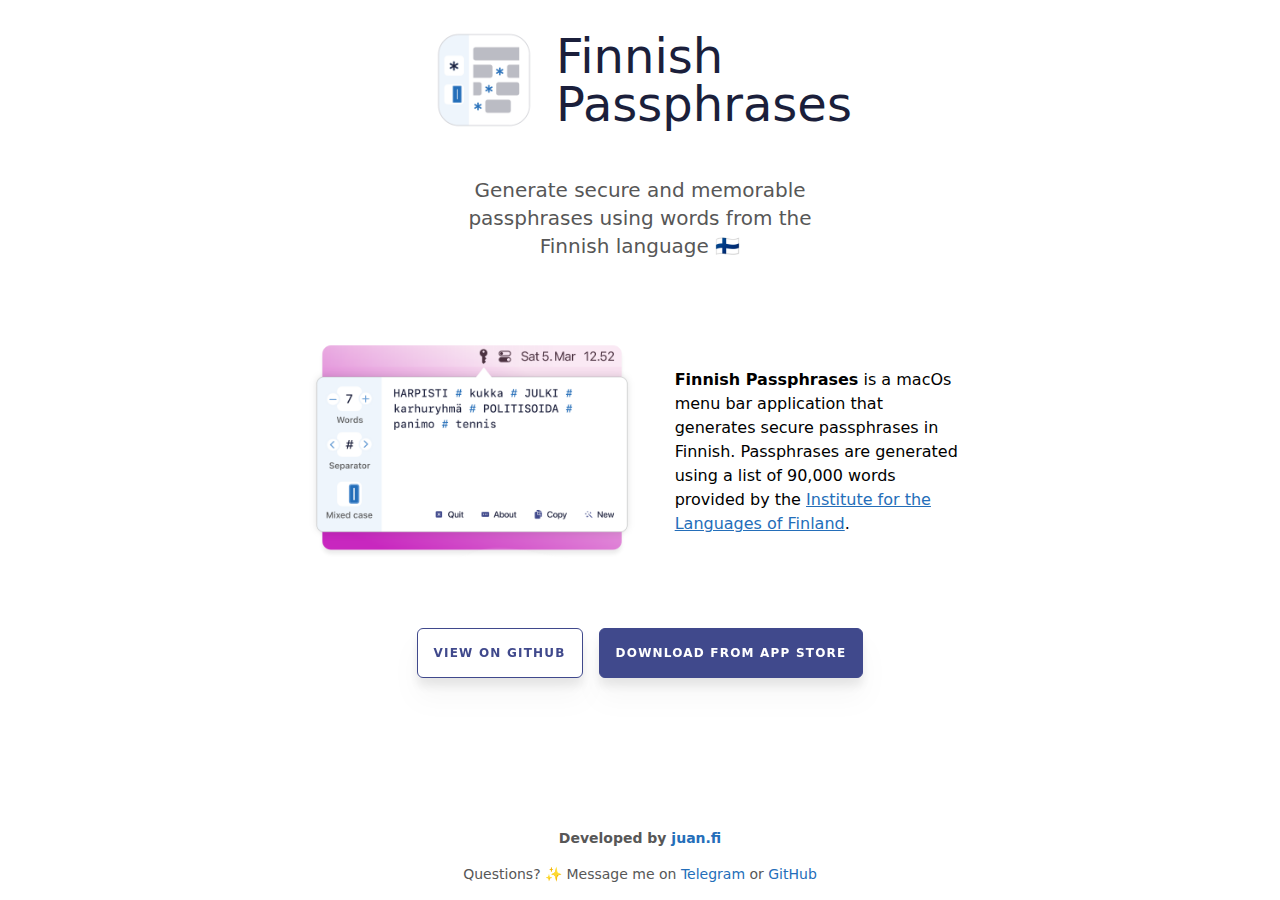
<file: docs/index.html>
<!DOCTYPE html>
<html>

<head>
  <meta charset="utf-8">
  <meta http-equiv="X-UA-Compatible" content="IE=edge">
  <title>Finnish Passphrases</title>
  <meta name="description" content="">
  <meta name="viewport" content="width=device-width, initial-scale=1">
  <link rel="stylesheet" href="output.css">
</head>

<body class="flex flex-col h-screen justify-between">
  <div class="container mx-auto px-4">
    <div class="w-full h-42 flex items-center justify-center">
      <div class="flex flex-col items-center justify-center my-4 gap-8">
        <div class="flex flex-row gap-4 items-center">
          <img class="object-fill w-28" src="imgs/appicon.png" />
          <h1 class="font-display font-medium my-4 text-black text-5xl text-left">Finnish<br \>Passphrases</h1>
        </div>
        <p class="text-xl text-gray text-center w-96">Generate secure and memorable passphrases using words from the
          Finnish language 🇫🇮</p>

      </div>
    </div>
    <div class="container mx-auto m-12">
      <div class="flex flex-col md:flex-row gap-4 justify-center items-center">
        <img src="imgs/popover1.png" class="object-cover h-64" />
        <div class="w-72 m-4 text-center md:text-left">
          <p class="">
            <b>Finnish Passphrases</b> is a macOs menu bar application that generates secure passphrases in Finnish.
            Passphrases are generated using a list of 90,000 words provided by the <a class="text-blue underline"
              href="https://kaino.kotus.fi/sanat/nykysuomi/" target="_blank">Institute for the Languages of Finland</a>.
          </p>
        </div>
      </div>
      <div class="flex flex-row gap-4 items-center justify-center m-12">
        <a class="font-display uppercase font-bold bg-white tracking-widest rounded-md text-center text-xs text-dark-blue w-auto p-4 border border-dark-blue drop-shadow-xl"
          href="https://github.com/JuanitoSebastian/FinnishPassphrases" target="_blank">View On GitHub</a>
        <a class="font-display uppercase font-bold bg-dark-blue tracking-widest rounded-md text-center text-xs text-white w-auto p-4 border border-dark-blue drop-shadow-xl"
          href="https://apps.apple.com/us/app/finnish-passphrases/id1612642972" target="blank">Download from App Store</a>
      </div>
    </div>
  </div>
  <footer>
    <div class="flex flex-col justify-center items-center w-full  border-dark-blue py-4 px-8 xl:px-32 gap-4 text-sm">
      <p class="text-gray font-bold">Developed by  <a class="text-blue"
        href="https://juan.fi" target="_blank">juan.fi</a></p>
      <p class="text-gray">Questions? ✨ Message me on <a class="text-blue" target="_blank" href="https://t.me/juan_fi">Telegram</a> or <a href="https://github.com/JuanitoSebastian" target="_blank" class="text-blue">GitHub</a></p>
    </div>
  </footer>
</body>

</html>
</file>
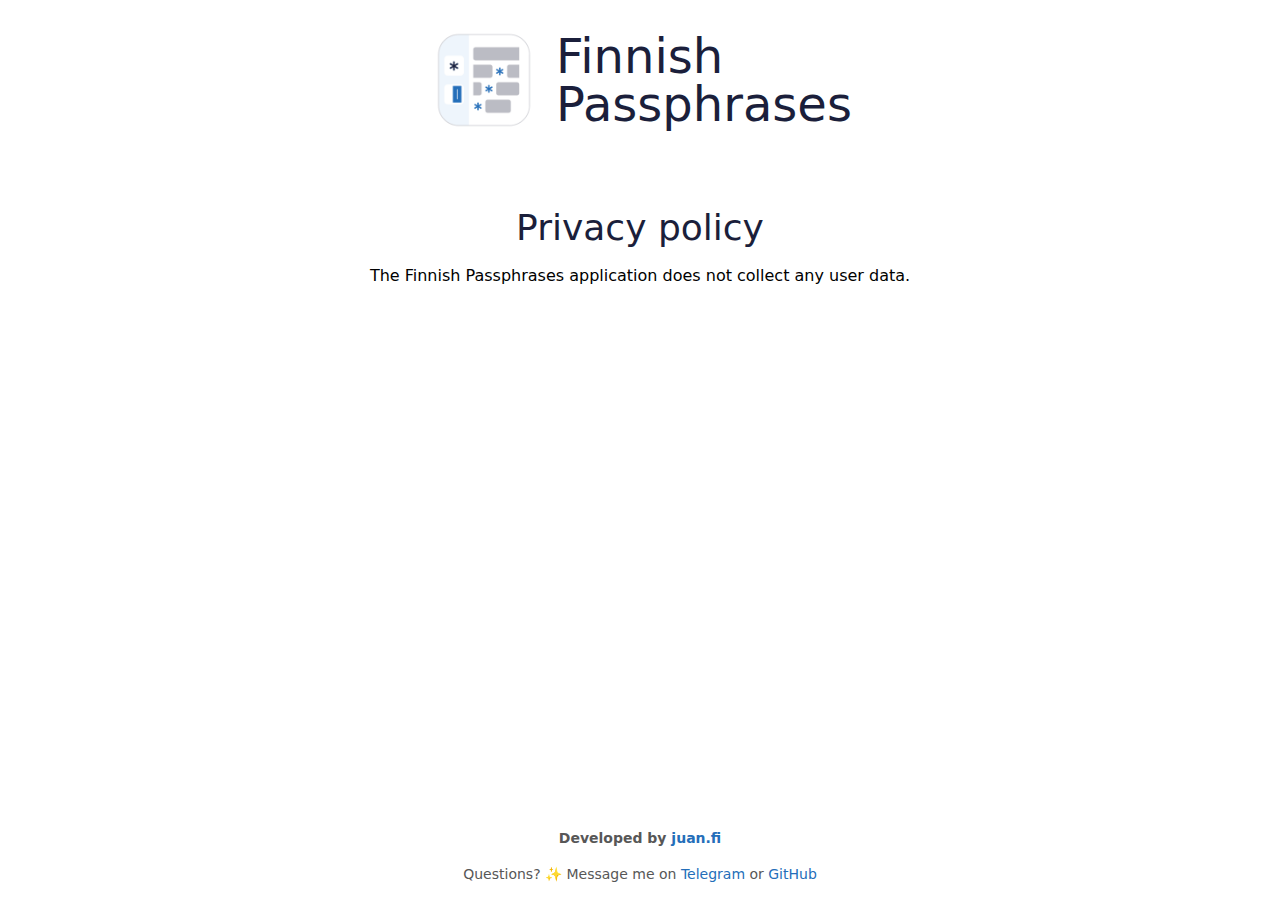
<file: docs/privacy.html>
<!DOCTYPE html>
<html>

<head>
  <meta charset="utf-8">
  <meta http-equiv="X-UA-Compatible" content="IE=edge">
  <title>Finnish Passphrases</title>
  <meta name="description" content="">
  <meta name="viewport" content="width=device-width, initial-scale=1">
  <link rel="stylesheet" href="output.css">
</head>

<body class="flex flex-col h-screen justify-between">
  <div class="container mx-auto px-4">
    <div class="w-full h-42 flex items-center justify-center">
      <div class="flex flex-col items-center justify-center my-4 gap-8">
        <div class="flex flex-row gap-4 items-center">
          <img class="object-fill w-28" src="imgs/appicon.png" />
          <h1 class="font-display font-medium my-4 text-black text-5xl text-left">Finnish<br \>Passphrases</h1>
        </div>
      </div>
    </div>
    <div class="container mx-auto m-12">
      <h2 class="font-display font-medium my-4 text-black text-4xl text-center">Privacy policy</h2>
      <p class="text-center">
        The Finnish Passphrases application does not collect any user data.
      </p>
      <p></p>
    </div>
  </div>
  <footer>
    <div class="flex flex-col justify-center items-center w-full  border-dark-blue py-4 px-8 xl:px-32 gap-4 text-sm">
      <p class="text-gray font-bold">Developed by  <a class="text-blue"
        href="https://juan.fi" target="_blank">juan.fi</a></p>
      <p class="text-gray">Questions? ✨ Message me on <a class="text-blue" target="_blank" href="https://t.me/juan_fi">Telegram</a> or <a href="https://github.com/JuanitoSebastian" target="_blank" class="text-blue">GitHub</a></p>
    </div>
  </footer>
</body>

</html>
</file>
<file: docs/output.css>
/*
! tailwindcss v3.0.23 | MIT License | https://tailwindcss.com
*/

/*
1. Prevent padding and border from affecting element width. (https://github.com/mozdevs/cssremedy/issues/4)
2. Allow adding a border to an element by just adding a border-width. (https://github.com/tailwindcss/tailwindcss/pull/116)
*/

*,
::before,
::after {
  box-sizing: border-box;
  /* 1 */
  border-width: 0;
  /* 2 */
  border-style: solid;
  /* 2 */
  border-color: currentColor;
  /* 2 */
}

::before,
::after {
  --tw-content: '';
}

/*
1. Use a consistent sensible line-height in all browsers.
2. Prevent adjustments of font size after orientation changes in iOS.
3. Use a more readable tab size.
4. Use the user's configured `sans` font-family by default.
*/

html {
  line-height: 1.5;
  /* 1 */
  -webkit-text-size-adjust: 100%;
  /* 2 */
  -moz-tab-size: 4;
  /* 3 */
  -o-tab-size: 4;
     tab-size: 4;
  /* 3 */
  font-family: ui-sans-serif, system-ui, -apple-system, BlinkMacSystemFont, "Segoe UI", Roboto, "Helvetica Neue", Arial, "Noto Sans", sans-serif, "Apple Color Emoji", "Segoe UI Emoji", "Segoe UI Symbol", "Noto Color Emoji";
  /* 4 */
}

/*
1. Remove the margin in all browsers.
2. Inherit line-height from `html` so users can set them as a class directly on the `html` element.
*/

body {
  margin: 0;
  /* 1 */
  line-height: inherit;
  /* 2 */
}

/*
1. Add the correct height in Firefox.
2. Correct the inheritance of border color in Firefox. (https://bugzilla.mozilla.org/show_bug.cgi?id=190655)
3. Ensure horizontal rules are visible by default.
*/

hr {
  height: 0;
  /* 1 */
  color: inherit;
  /* 2 */
  border-top-width: 1px;
  /* 3 */
}

/*
Add the correct text decoration in Chrome, Edge, and Safari.
*/

abbr:where([title]) {
  -webkit-text-decoration: underline dotted;
          text-decoration: underline dotted;
}

/*
Remove the default font size and weight for headings.
*/

h1,
h2,
h3,
h4,
h5,
h6 {
  font-size: inherit;
  font-weight: inherit;
}

/*
Reset links to optimize for opt-in styling instead of opt-out.
*/

a {
  color: inherit;
  text-decoration: inherit;
}

/*
Add the correct font weight in Edge and Safari.
*/

b,
strong {
  font-weight: bolder;
}

/*
1. Use the user's configured `mono` font family by default.
2. Correct the odd `em` font sizing in all browsers.
*/

code,
kbd,
samp,
pre {
  font-family: ui-monospace, SFMono-Regular, Menlo, Monaco, Consolas, "Liberation Mono", "Courier New", monospace;
  /* 1 */
  font-size: 1em;
  /* 2 */
}

/*
Add the correct font size in all browsers.
*/

small {
  font-size: 80%;
}

/*
Prevent `sub` and `sup` elements from affecting the line height in all browsers.
*/

sub,
sup {
  font-size: 75%;
  line-height: 0;
  position: relative;
  vertical-align: baseline;
}

sub {
  bottom: -0.25em;
}

sup {
  top: -0.5em;
}

/*
1. Remove text indentation from table contents in Chrome and Safari. (https://bugs.chromium.org/p/chromium/issues/detail?id=999088, https://bugs.webkit.org/show_bug.cgi?id=201297)
2. Correct table border color inheritance in all Chrome and Safari. (https://bugs.chromium.org/p/chromium/issues/detail?id=935729, https://bugs.webkit.org/show_bug.cgi?id=195016)
3. Remove gaps between table borders by default.
*/

table {
  text-indent: 0;
  /* 1 */
  border-color: inherit;
  /* 2 */
  border-collapse: collapse;
  /* 3 */
}

/*
1. Change the font styles in all browsers.
2. Remove the margin in Firefox and Safari.
3. Remove default padding in all browsers.
*/

button,
input,
optgroup,
select,
textarea {
  font-family: inherit;
  /* 1 */
  font-size: 100%;
  /* 1 */
  line-height: inherit;
  /* 1 */
  color: inherit;
  /* 1 */
  margin: 0;
  /* 2 */
  padding: 0;
  /* 3 */
}

/*
Remove the inheritance of text transform in Edge and Firefox.
*/

button,
select {
  text-transform: none;
}

/*
1. Correct the inability to style clickable types in iOS and Safari.
2. Remove default button styles.
*/

button,
[type='button'],
[type='reset'],
[type='submit'] {
  -webkit-appearance: button;
  /* 1 */
  background-color: transparent;
  /* 2 */
  background-image: none;
  /* 2 */
}

/*
Use the modern Firefox focus style for all focusable elements.
*/

:-moz-focusring {
  outline: auto;
}

/*
Remove the additional `:invalid` styles in Firefox. (https://github.com/mozilla/gecko-dev/blob/2f9eacd9d3d995c937b4251a5557d95d494c9be1/layout/style/res/forms.css#L728-L737)
*/

:-moz-ui-invalid {
  box-shadow: none;
}

/*
Add the correct vertical alignment in Chrome and Firefox.
*/

progress {
  vertical-align: baseline;
}

/*
Correct the cursor style of increment and decrement buttons in Safari.
*/

::-webkit-inner-spin-button,
::-webkit-outer-spin-button {
  height: auto;
}

/*
1. Correct the odd appearance in Chrome and Safari.
2. Correct the outline style in Safari.
*/

[type='search'] {
  -webkit-appearance: textfield;
  /* 1 */
  outline-offset: -2px;
  /* 2 */
}

/*
Remove the inner padding in Chrome and Safari on macOS.
*/

::-webkit-search-decoration {
  -webkit-appearance: none;
}

/*
1. Correct the inability to style clickable types in iOS and Safari.
2. Change font properties to `inherit` in Safari.
*/

::-webkit-file-upload-button {
  -webkit-appearance: button;
  /* 1 */
  font: inherit;
  /* 2 */
}

/*
Add the correct display in Chrome and Safari.
*/

summary {
  display: list-item;
}

/*
Removes the default spacing and border for appropriate elements.
*/

blockquote,
dl,
dd,
h1,
h2,
h3,
h4,
h5,
h6,
hr,
figure,
p,
pre {
  margin: 0;
}

fieldset {
  margin: 0;
  padding: 0;
}

legend {
  padding: 0;
}

ol,
ul,
menu {
  list-style: none;
  margin: 0;
  padding: 0;
}

/*
Prevent resizing textareas horizontally by default.
*/

textarea {
  resize: vertical;
}

/*
1. Reset the default placeholder opacity in Firefox. (https://github.com/tailwindlabs/tailwindcss/issues/3300)
2. Set the default placeholder color to the user's configured gray 400 color.
*/

input::-moz-placeholder, textarea::-moz-placeholder {
  opacity: 1;
  /* 1 */
  color: #9ca3af;
  /* 2 */
}

input:-ms-input-placeholder, textarea:-ms-input-placeholder {
  opacity: 1;
  /* 1 */
  color: #9ca3af;
  /* 2 */
}

input::placeholder,
textarea::placeholder {
  opacity: 1;
  /* 1 */
  color: #9ca3af;
  /* 2 */
}

/*
Set the default cursor for buttons.
*/

button,
[role="button"] {
  cursor: pointer;
}

/*
Make sure disabled buttons don't get the pointer cursor.
*/

:disabled {
  cursor: default;
}

/*
1. Make replaced elements `display: block` by default. (https://github.com/mozdevs/cssremedy/issues/14)
2. Add `vertical-align: middle` to align replaced elements more sensibly by default. (https://github.com/jensimmons/cssremedy/issues/14#issuecomment-634934210)
   This can trigger a poorly considered lint error in some tools but is included by design.
*/

img,
svg,
video,
canvas,
audio,
iframe,
embed,
object {
  display: block;
  /* 1 */
  vertical-align: middle;
  /* 2 */
}

/*
Constrain images and videos to the parent width and preserve their intrinsic aspect ratio. (https://github.com/mozdevs/cssremedy/issues/14)
*/

img,
video {
  max-width: 100%;
  height: auto;
}

/*
Ensure the default browser behavior of the `hidden` attribute.
*/

[hidden] {
  display: none;
}

*, ::before, ::after {
  --tw-translate-x: 0;
  --tw-translate-y: 0;
  --tw-rotate: 0;
  --tw-skew-x: 0;
  --tw-skew-y: 0;
  --tw-scale-x: 1;
  --tw-scale-y: 1;
  --tw-pan-x:  ;
  --tw-pan-y:  ;
  --tw-pinch-zoom:  ;
  --tw-scroll-snap-strictness: proximity;
  --tw-ordinal:  ;
  --tw-slashed-zero:  ;
  --tw-numeric-figure:  ;
  --tw-numeric-spacing:  ;
  --tw-numeric-fraction:  ;
  --tw-ring-inset:  ;
  --tw-ring-offset-width: 0px;
  --tw-ring-offset-color: #fff;
  --tw-ring-color: rgb(59 130 246 / 0.5);
  --tw-ring-offset-shadow: 0 0 #0000;
  --tw-ring-shadow: 0 0 #0000;
  --tw-shadow: 0 0 #0000;
  --tw-shadow-colored: 0 0 #0000;
  --tw-blur:  ;
  --tw-brightness:  ;
  --tw-contrast:  ;
  --tw-grayscale:  ;
  --tw-hue-rotate:  ;
  --tw-invert:  ;
  --tw-saturate:  ;
  --tw-sepia:  ;
  --tw-drop-shadow:  ;
  --tw-backdrop-blur:  ;
  --tw-backdrop-brightness:  ;
  --tw-backdrop-contrast:  ;
  --tw-backdrop-grayscale:  ;
  --tw-backdrop-hue-rotate:  ;
  --tw-backdrop-invert:  ;
  --tw-backdrop-opacity:  ;
  --tw-backdrop-saturate:  ;
  --tw-backdrop-sepia:  ;
}

.container {
  width: 100%;
}

@media (min-width: 640px) {
  .container {
    max-width: 640px;
  }
}

@media (min-width: 768px) {
  .container {
    max-width: 768px;
  }
}

@media (min-width: 1024px) {
  .container {
    max-width: 1024px;
  }
}

@media (min-width: 1280px) {
  .container {
    max-width: 1280px;
  }
}

@media (min-width: 1536px) {
  .container {
    max-width: 1536px;
  }
}

.m-12 {
  margin: 3rem;
}

.m-4 {
  margin: 1rem;
}

.mx-auto {
  margin-left: auto;
  margin-right: auto;
}

.my-4 {
  margin-top: 1rem;
  margin-bottom: 1rem;
}

.flex {
  display: flex;
}

.h-screen {
  height: 100vh;
}

.h-64 {
  height: 16rem;
}

.w-full {
  width: 100%;
}

.w-28 {
  width: 7rem;
}

.w-96 {
  width: 24rem;
}

.w-72 {
  width: 18rem;
}

.w-auto {
  width: auto;
}

.flex-row {
  flex-direction: row;
}

.flex-col {
  flex-direction: column;
}

.items-center {
  align-items: center;
}

.justify-center {
  justify-content: center;
}

.justify-between {
  justify-content: space-between;
}

.gap-8 {
  gap: 2rem;
}

.gap-4 {
  gap: 1rem;
}

.rounded-md {
  border-radius: 0.375rem;
}

.border {
  border-width: 1px;
}

.border-dark-blue {
  --tw-border-opacity: 1;
  border-color: rgb(64 73 140 / var(--tw-border-opacity));
}

.bg-white {
  --tw-bg-opacity: 1;
  background-color: rgb(255 255 255 / var(--tw-bg-opacity));
}

.bg-dark-blue {
  --tw-bg-opacity: 1;
  background-color: rgb(64 73 140 / var(--tw-bg-opacity));
}

.object-cover {
  -o-object-fit: cover;
     object-fit: cover;
}

.object-fill {
  -o-object-fit: fill;
     object-fit: fill;
}

.p-4 {
  padding: 1rem;
}

.px-4 {
  padding-left: 1rem;
  padding-right: 1rem;
}

.py-4 {
  padding-top: 1rem;
  padding-bottom: 1rem;
}

.px-8 {
  padding-left: 2rem;
  padding-right: 2rem;
}

.text-left {
  text-align: left;
}

.text-center {
  text-align: center;
}

.font-display {
  font-family: ui-rounded, SF Pro Rounded, system-ui, san-serif;
}

.text-5xl {
  font-size: 3rem;
  line-height: 1;
}

.text-xl {
  font-size: 1.25rem;
  line-height: 1.75rem;
}

.text-xs {
  font-size: 0.75rem;
  line-height: 1rem;
}

.text-sm {
  font-size: 0.875rem;
  line-height: 1.25rem;
}

.text-4xl {
  font-size: 2.25rem;
  line-height: 2.5rem;
}

.font-medium {
  font-weight: 500;
}

.font-bold {
  font-weight: 700;
}

.uppercase {
  text-transform: uppercase;
}

.tracking-widest {
  letter-spacing: 0.1em;
}

.text-black {
  --tw-text-opacity: 1;
  color: rgb(27 31 59 / var(--tw-text-opacity));
}

.text-gray {
  --tw-text-opacity: 1;
  color: rgb(87 87 87 / var(--tw-text-opacity));
}

.text-blue {
  --tw-text-opacity: 1;
  color: rgb(36 110 185 / var(--tw-text-opacity));
}

.text-dark-blue {
  --tw-text-opacity: 1;
  color: rgb(64 73 140 / var(--tw-text-opacity));
}

.text-white {
  --tw-text-opacity: 1;
  color: rgb(255 255 255 / var(--tw-text-opacity));
}

.underline {
  -webkit-text-decoration-line: underline;
          text-decoration-line: underline;
}

.drop-shadow-xl {
  --tw-drop-shadow: drop-shadow(0 20px 13px rgb(0 0 0 / 0.03)) drop-shadow(0 8px 5px rgb(0 0 0 / 0.08));
  filter: var(--tw-blur) var(--tw-brightness) var(--tw-contrast) var(--tw-grayscale) var(--tw-hue-rotate) var(--tw-invert) var(--tw-saturate) var(--tw-sepia) var(--tw-drop-shadow);
}

@media (min-width: 768px) {
  .md\:flex-row {
    flex-direction: row;
  }

  .md\:text-left {
    text-align: left;
  }
}

@media (min-width: 1280px) {
  .xl\:px-32 {
    padding-left: 8rem;
    padding-right: 8rem;
  }
}
</file>
